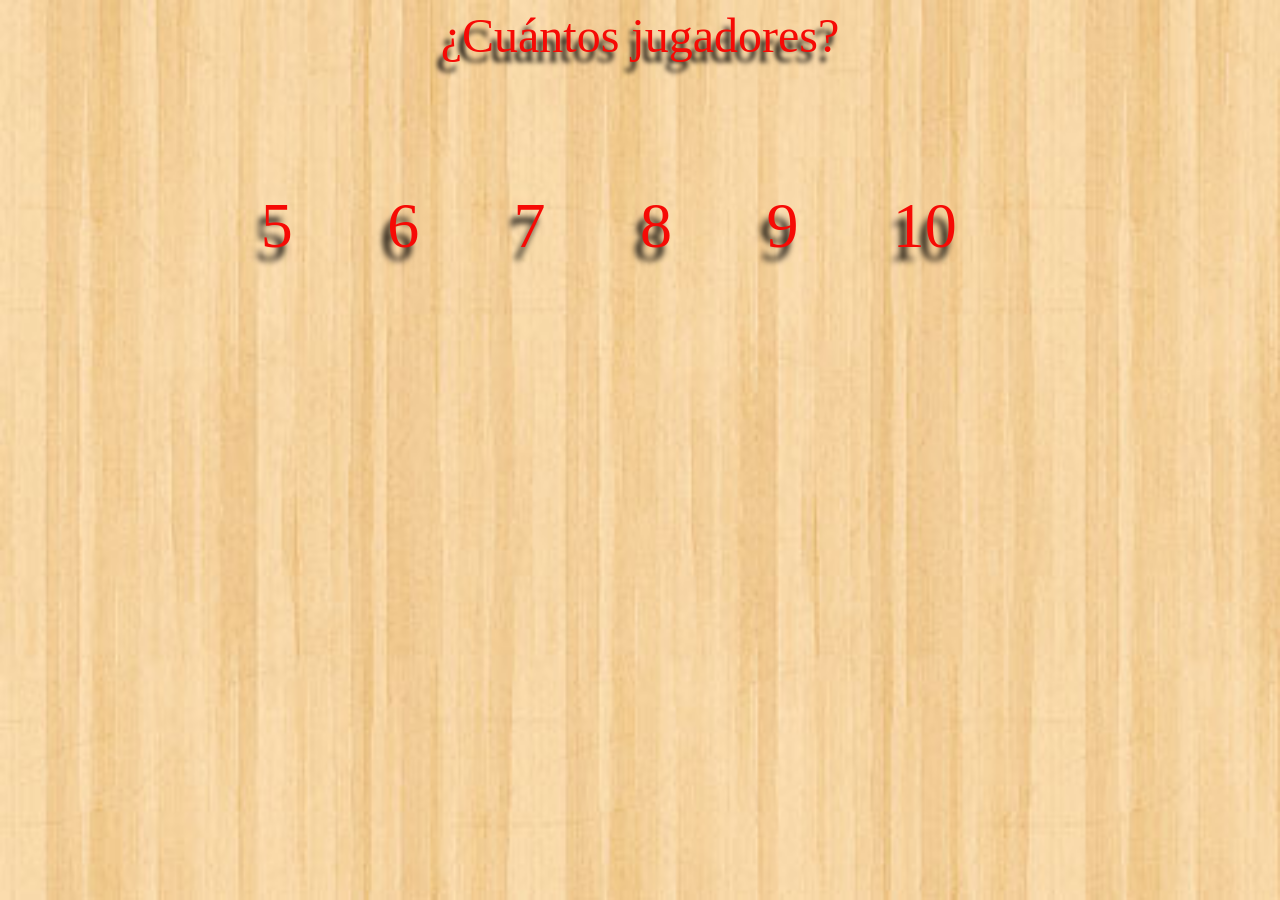
<file: index.html>
<!doctype html>
<html>
<head>
  <meta charset='utf-8'>
  <title>La Resistencia</title>
  <meta name="viewport" content="width=device-width, initial-scale=1, maximum-scale=1">
  <link rel="stylesheet" type="text/css" href="style/main.css">
</head>
<body>
  <section id="madera">
  </section>
  <section id="jugadores">
    <article class="pregunta">
      <a class="n_jugadores">¿Cuántos jugadores?</a>
    </article>
    <article class="seleccionar">
      <a id="jug_5" class="cinco">5</a>
      <a id="jug_6" class="seis">6</a>
      <a id="jug_7" class="siete">7</a>
      <a id="jug_8" class="ocho">8</a>
      <a id="jug_9" class="nueve">9</a>
      <a id="jug_10" class="diez">10</a>
    </article>
  </section>
  <script type="text/javascript" src="js/app.js"></script>
</body>
</html>
</file>
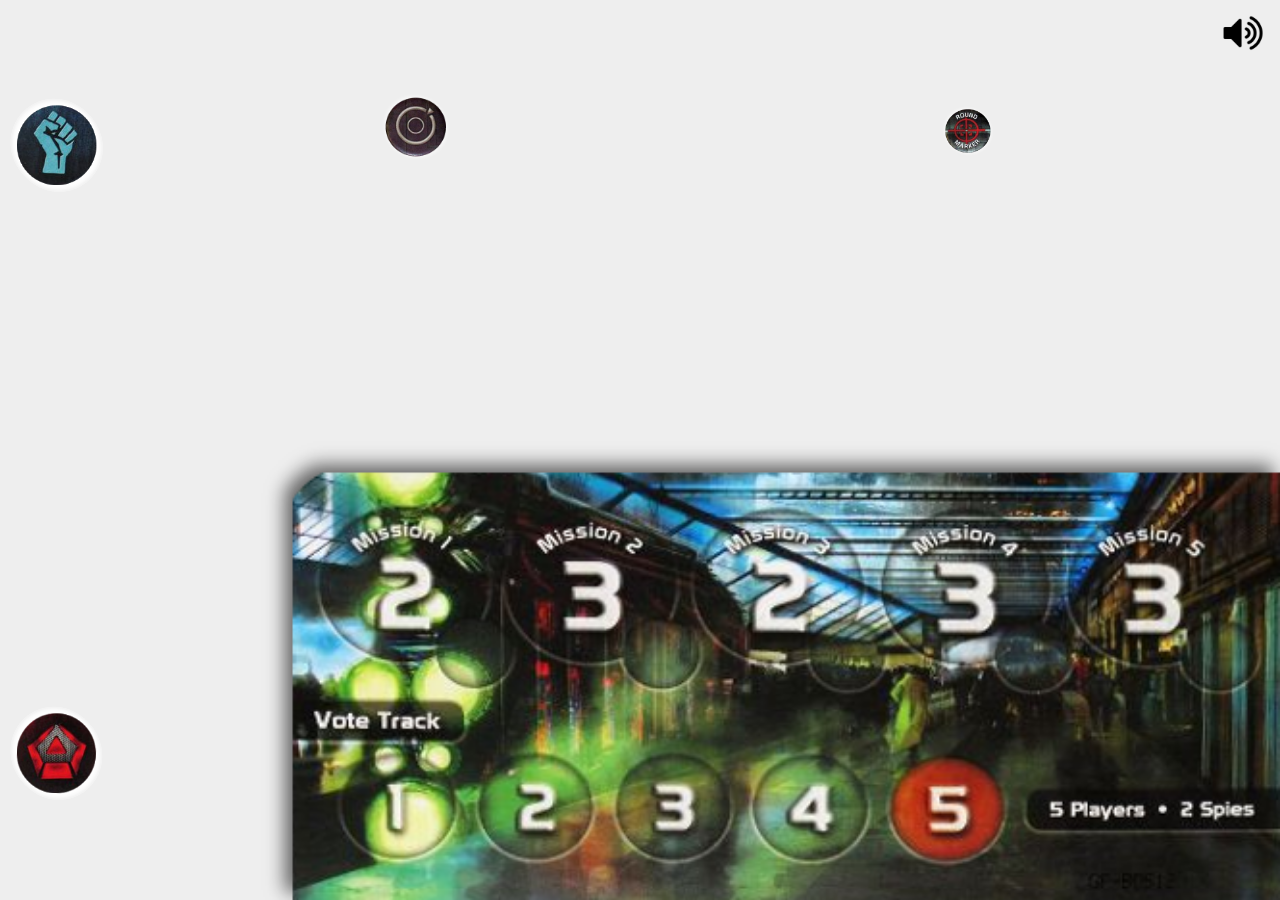
<file: asset/www/index.html>
<!doctype html>
<html>
<head>
  <meta charset='utf-8'>
  <title>La Resistencia</title>
  <meta name="viewport" content="width=device-width, initial-scale=1, maximum-scale=1">
  <link rel="stylesheet" type="text/css" href="style/main.css">
</head>
<body>
  <section id="fondo">
  </section>
  <section>
    <article class="token" id="marcadores">
      <img class="draggable" src="style/img/resistencia_s.png" id="d1" />
      <img class="draggable" src="style/img/resistencia_s.png" id="d2" />
      <img class="draggable" src="style/img/resistencia_s.png" id="d3" />
      <img class="draggable" src="style/img/resistencia_s.png" id="d4" />
      <img class="draggable" src="style/img/resistencia_s.png" id="d5" />
      <img class="draggable" src="style/img/espias_s.png" id="d6" />
      <img class="draggable" src="style/img/espias_s.png" id="d7" />
      <img class="draggable" src="style/img/espias_s.png" id="d8" />
      <img class="draggable" src="style/img/espias_s.png" id="d9" />
      <img class="draggable" src="style/img/espias_s.png" id="d10" />
      <img class="draggable" src="style/img/voto_s.png" id="d11" />
      <img class="draggable" src="style/img/ronda_s.png" id="d12" />
    </article>
  </section>
  <section id="sonidos" class="sonidos_1">
      <audio id="sonido_1" src="style/sound/alarma.ogg" type="audio/ogg"></audio>
      <img src="style/img/audio.png" id="b01a" class="play"/>
      <img src="style/img/mute.png" id="b02a" class="pause"/>
    </section>
  <script type="text/javascript" src="js/app.js"></script>
</body>
</html>
</file>
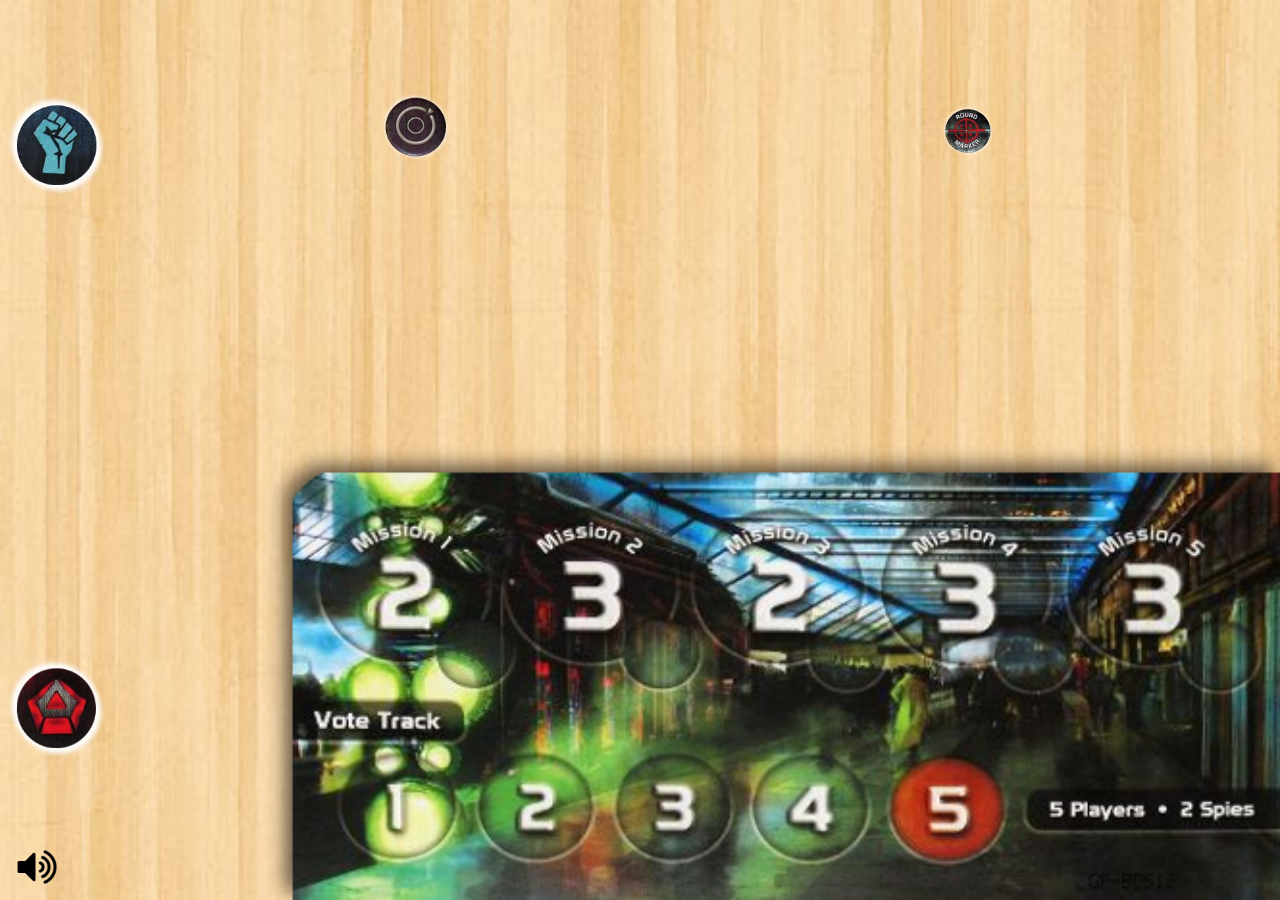
<file: index_5.html>
<!doctype html>
<html>
<head>
  <meta charset='utf-8'>
  <title>La Resistencia</title>
  <meta name="viewport" content="width=device-width, initial-scale=1, maximum-scale=1">
  <link rel="stylesheet" type="text/css" href="style/main.css">
</head>
<body>
  <section id="fondo">
  </section>
  <section id="madera">
  </section>
  <section>
    <article class="token" id="marcadores">
      <img class="draggable" src="style/img/resistencia_s.png" id="d1" />
      <img class="draggable" src="style/img/resistencia_s.png" id="d2" />
      <img class="draggable" src="style/img/resistencia_s.png" id="d3" />
      <img class="draggable" src="style/img/resistencia_s.png" id="d4" />
      <img class="draggable" src="style/img/resistencia_s.png" id="d5" />
      <img class="draggable" src="style/img/espias_s.png" id="d6" />
      <img class="draggable" src="style/img/espias_s.png" id="d7" />
      <img class="draggable" src="style/img/espias_s.png" id="d8" />
      <img class="draggable" src="style/img/espias_s.png" id="d9" />
      <img class="draggable" src="style/img/espias_s.png" id="d10" />
      <img class="draggable" src="style/img/voto_s.png" id="d11" />
      <img class="draggable" src="style/img/ronda_s.png" id="d12" />
    </article>
  </section>
  <section id="sonidos" class="sonidos_1">
      <audio id="sonido_1" preload="auto" src="http://movilla.github.io/resistencia/style/sound/alarma.mp3" type="audio/mpeg"></audio>
      <img src="style/img/audio.png" id="b01a" class="play"/>
      <img src="style/img/mute.png" id="b02a" class="pause"/>
    </section>
  <script type="text/javascript" src="js/app.js"></script>
</body>
</html>
</file>
<file: style/main.css>
.draggable {
  position: absolute;
  width: 7rem;
  height: 7rem;
  z-index: 2;
}

#fondo {
  position: absolute;
  background: url("img/tablero_s.png") no-repeat bottom right fixed;
  background-size: 80% auto;
  width: 100%;
  height: 100%;
  top: 0rem;
  left: 0rem;
  z-index: -2;
}

#madera {
  z-index: -3;
  position: absolute;
  background: url("img/madera.jpg") no-repeat bottom right fixed;
  background-size: 100% 100%;
  width: 100%;
  height: 100%;
  top: 0rem;
  left: 0rem;

}

#d1, #d2, #d3, #d4, #d5 {
  left: 0%;
  top: 10%;
}

#d6, #d7, #d8, #d9, #d10 {
  left: 0%;
  bottom: 15%;
}

#d11 {
  width: 12rem;
  height: auto;
  left: 25%;
  top: 8%;
}

#d12 {
  width: 9rem;
  height: auto;
  left: 70%;
  top: 10%;
}

.play {
  position: absolute;
  left: 1%;
  bottom: 1%;
  width: 3rem;
  height: auto;
  z-index: -1;
}

.pause {
  position: absolute;
  left: 1%;
  bottom: 1%;
  width: 3rem;
  height: auto;
  z-index: 1;
  visibility: hidden;
}

.control {
  position: absolute;
  right: 1%;
  top: 1%;
  width: 18rem;
  height: 2rem;
}

.n_jugadores {
  position: relative;
  text-align: center;
  display: block;
  margin-left: auto;
  margin-right: auto;
  font-size: x-large;
  font-size: 3em;
  color: #f60a05;
  text-shadow: -0.1em 0.2em 0.1em #000;
}

.seleccionar {
  position: relative;
  text-align: center;
  display: block;
  margin-left: auto;
  margin-right: auto;
  font-size: x-large;
  font-size: 4em;
  color: #f60a05;
  text-shadow: -0.1em 0.2em 0.1em #000;
  margin-top: 10%;
}

.cinco {
  left: 20%;
  position: absolute;
}

.seis {
  left: 30%;
  position: absolute;
}

.siete {
  left: 40%;
  position: absolute;
}

.ocho {
  left: 50%;
  position: absolute;
}

.nueve {
  left: 60%;
  position: absolute;
}

.diez {
  left: 70%;
  position: absolute;
}
</file>
<file: asset/www/style/main.css>
.draggable {
  position: absolute;
  width: 7rem;
  height: 7rem;
  z-index: 2;
}

#fondo {
  position: absolute;
  background: url("img/tablero_s.png") no-repeat bottom right fixed;
  background-size: 80% auto;
  width: 100%;
  height: 100%;
  top: 0rem;
  left: 0rem;
  z-index: -2;
  background-color: #eee;
}

#d1, #d2, #d3, #d4, #d5 {
  left: 0%;
  top: 10%;
}

#d6, #d7, #d8, #d9, #d10 {
  left: 0%;
  bottom: 10%;
}

#d11 {
  width: 12rem;
  height: auto;
  left: 25%;
  top: 8%;
}

#d12 {
  width: 9rem;
  height: auto;
  left: 70%;
  top: 10%;
}

.play {
  position: absolute;
  right: 1%;
  top: 1%;
  width: 3rem;
  height: auto;
  z-index: -1;
}

.pause {
  position: absolute;
  right: 1%;
  top: 1%;
  width: 3rem;
  height: auto;
  z-index: 1;
  visibility: hidden;
}

.control {
  position: absolute;
  right: 1%;
  top: 1%;
  width: 18rem;
  height: 2rem;
}
</file>
